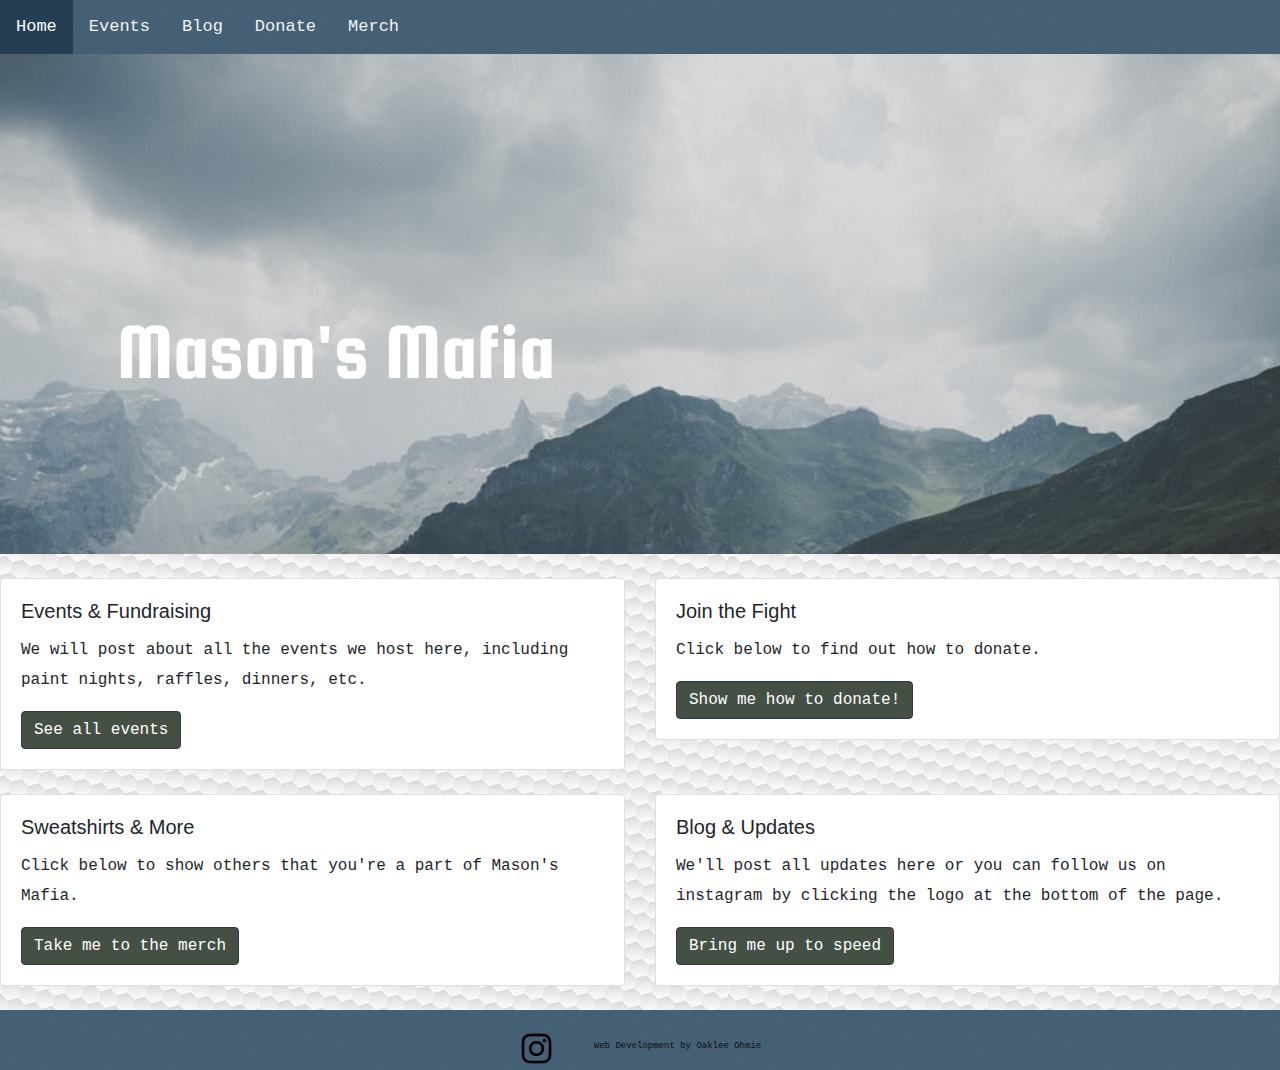
<file: index.html>
<!DOCTYPE html>
<html lang="en">

<head>
    <meta charset="UTF-8">
    <meta name="viewport" content="width=device-width, initial-scale=1.0">
    <meta http-equiv="X-UA-Compatible" content="ie=edge">
    <title>Home</title>
    <link rel="stylesheet" href="https://stackpath.bootstrapcdn.com/bootstrap/4.4.1/css/bootstrap.min.css"
        integrity="sha384-Vkoo8x4CGsO3+Hhxv8T/Q5PaXtkKtu6ug5TOeNV6gBiFeWPGFN9MuhOf23Q9Ifjh" crossorigin="anonymous">
    <link rel="stylesheet" href="./assets/style.css">
    <link rel="stylesheet" href="fontawesome-free-5.12.1-web/css/all.css">
    <link href="https://fonts.googleapis.com/css?family=Squada+One|Teko&display=swap" rel="stylesheet">
</head>

<body>
    <div class=".container-fluid">
        <header>
            <div class="topnav" id="myTopnav">
                <a href="index.html" class="active">Home</a>
                <a href="events.html">Events</a>
                <a href="blog.html">Blog</a>
                <a href="gofundme.html">Donate</a>
                <a href="merch.html">Merch</a>
            </div>
            <div class="row landing">

                <div class="col-md-6  welcome">
                    <h2 class="title">Mason's Mafia</h2>
                </div>
            </div>
        </header>
        <br>
        <div class="row">
            <div class="col-sm">
                <div class="card">
                    <div class="card-body">
                        <h5 class="card-title">Events & Fundraising
                        </h5>
                        <p class="card-text">We will post about all the events we host here, including paint nights,
                            raffles, dinners, etc.</p>
                        <a href="events.html" class="btn btn-dark">See all events</a>
                    </div>
                </div>
            </div>
            <div class="col-sm">
                <div class="card">
                    <div class="card-body">
                        <h5 class="card-title">Join the Fight</h5>
                        <p class="card-text">Click below to find out how to donate.</p>
                        <a href="gofundme.html" class="btn btn-dark">Show me how to donate!</a>
                    </div>
                </div>
            </div>
        </div>
        <br>
        <div class="row">
            <div class="col-sm">
                <div class="card">
                    <div class="card-body">
                        <h5 class="card-title">Sweatshirts & More</h5>
                        <p class="card-text">Click below to show others that you're a part of Mason's Mafia.</p>
                        <a href="merch.html" class="btn btn-dark">Take me to the merch</a>
                    </div>
                </div>
            </div>
            <div class="col-sm">
                <div class="card">
                    <div class="card-body">
                        <h5 class="card-title">Blog & Updates</h5>
                        <p class="card-text">We'll post all updates here or you can follow us on instagram by clicking
                            the logo at the bottom of the page.</p>
                        <a href="blog.html" class="btn btn-dark">Bring me up to speed</a>

                    </div>
                </div>
            </div>

        </div>
        <br>

    </div>


    <footer class="footer row">
        <div class="col-md-12 foot-icons">
            <a class="icons" href="https://www.instagram.com/the.mason.mafia/"><img class="ig"
                    src="./assets/images/instagram.png"></a>
            <p class="icons" style="float: left; font-size: 9px;">Web
                Development by Oaklee Ohmie
            </p>
        </div>
    </footer>
</body>

</html>
</file>
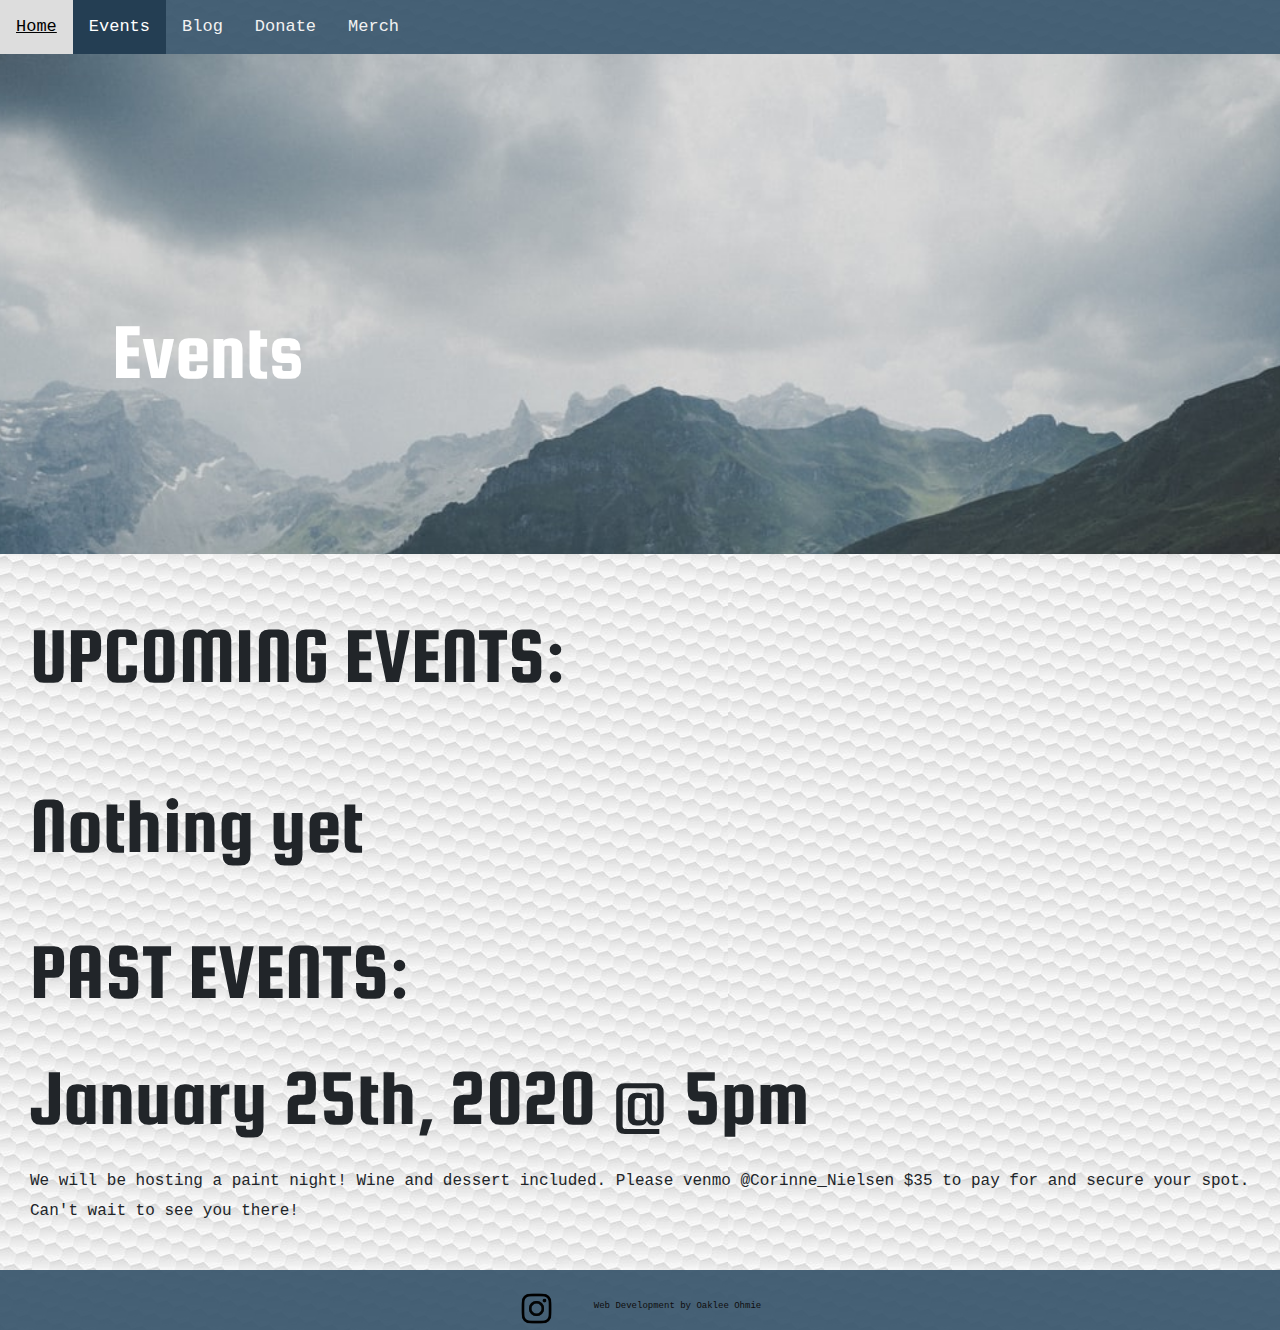
<file: events.html>
<!DOCTYPE html>
<html lang="en">

<head>
    <meta charset="UTF-8">
    <meta name="viewport" content="width=device-width, initial-scale=1.0">
    <meta http-equiv="X-UA-Compatible" content="ie=edge">
    <title>Events</title>
    <link rel="stylesheet" href="./assets/style.css">
    <link rel="stylesheet" href="https://stackpath.bootstrapcdn.com/bootstrap/4.4.1/css/bootstrap.min.css"
        integrity="sha384-Vkoo8x4CGsO3+Hhxv8T/Q5PaXtkKtu6ug5TOeNV6gBiFeWPGFN9MuhOf23Q9Ifjh" crossorigin="anonymous">
    <link rel="stylesheet" href="fontawesome-free-5.12.1-web/css/all.css">
    <link href="https://fonts.googleapis.com/css?family=Squada+One|Teko&display=swap" rel="stylesheet">
</head>

<body>


    <div class="topnav" id="myTopnav">
        <a href="index.html">Home</a>
        <a href="events.html" class="active">Events</a>
        <a href="blog.html">Blog</a>
        <a href="gofundme.html">Donate</a>
        <a href="merch.html">Merch</a>
        <a href="javascript:void(0);" class="icon" onclick="myFunction()">
            <i class="fa fa-bars"></i>
        </a>
    </div>
    <main class="bd-maasthead" id="content">
        <dv class="contain">

            <div class="row landing">

                <div class="col-md-6  welcome">
                    <h2 class="title">Events</h2>
                </div>
            </div>
            <br>
            <section class="about row">
                <div class="about-me col-md-12">
                    <h2 class="title">UPCOMING EVENTS:</h2>
                    <br>
                    <h3 class="title">Nothing yet</h3>
                </div>
            </section>
            <section class="about row">
                <div class="about-me col-md-12">
                    <h2 class="title">PAST EVENTS:</h2>
                    <h3 class="title">January 25th, 2020 @ 5pm</h3>
                    <p class="snippet">We will be hosting a paint night! Wine and dessert included. Please venmo
                        @Corinne_Nielsen $35 to pay for and secure your spot. Can't wait to see you there!
                    </p>
                </div>
            </section>
            <br>

            <footer class="footer row">
                <div class="col-md-12 foot-icons">
                    <a class="icons" href="https://www.instagram.com/the.mason.mafia/"><img class="ig"
                            src="./assets/images/instagram.png"></a>
                    <p class="icons" style="float: left; font-size: 9px;">Web Development by Oaklee Ohmie
                    </p>

                </div>
            </footer>
        </dv>
    </main>
</body>

</html>
</file>
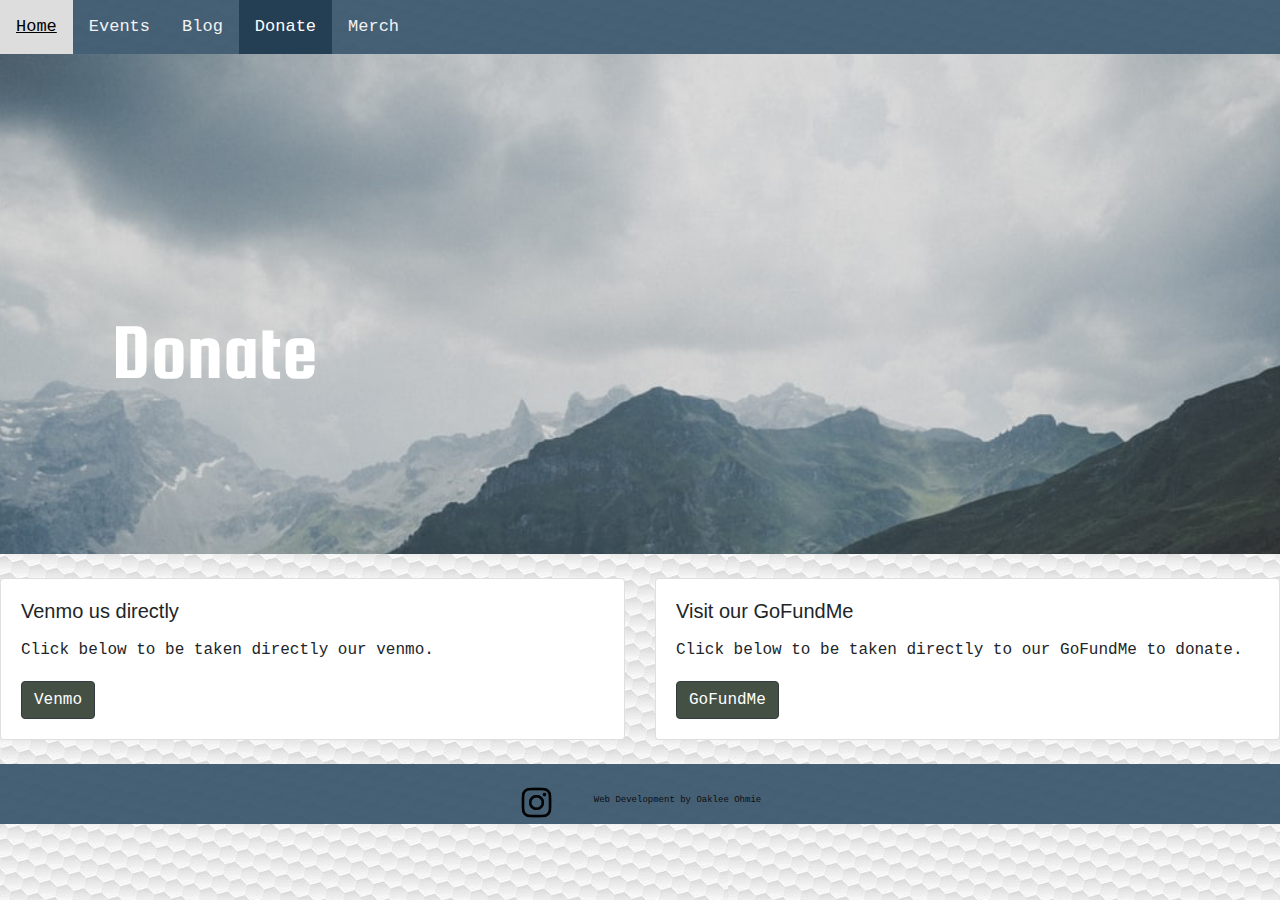
<file: gofundme.html>
<!DOCTYPE html>
<html lang="en">

<head>
    <meta charset="UTF-8">
    <meta name="viewport" content="width=device-width, initial-scale=1.0">
    <meta http-equiv="X-UA-Compatible" content="ie=edge">
    <title>Donate</title>
    <link rel="stylesheet" href="./assets/style.css">
    <link rel="stylesheet" href="https://stackpath.bootstrapcdn.com/bootstrap/4.4.1/css/bootstrap.min.css"
        integrity="sha384-Vkoo8x4CGsO3+Hhxv8T/Q5PaXtkKtu6ug5TOeNV6gBiFeWPGFN9MuhOf23Q9Ifjh" crossorigin="anonymous">
    <link rel="stylesheet" href="fontawesome-free-5.12.1-web/css/all.css">
    <link href="https://fonts.googleapis.com/css?family=Squada+One&display=swap" rel="stylesheet">
</head>

<body>
    <header>
        <div class="topnav" id="myTopnav">
            <a href="index.html">Home</a>
            <a href="events.html">Events</a>
            <a href="blog.html">Blog</a>
            <a href="gofundme.html" class="active">Donate</a>
            <a href="merch.html">Merch</a>
            <a href="javascript:void(0);" class="icon" onclick="myFunction()">
                <i class="fa fa-bars"></i>
            </a>
        </div>
        <div class="row landing">

            <div class="col-md-6  welcome">
                <h2 class="title">Donate</h2>
            </div>
        </div>
        <br>

        <div class="row">
            <div class="col-sm-6">
                <div class="card">
                    <div class="card-body">
                        <h5 class="card-title">Venmo us directly</h5>
                        <p class="card-text">Click below to be taken directly our venmo.</p>
                        <a href="https://venmo.com/Corinne-Nielsen" class="btn btn-dark">Venmo</a>
                    </div>
                </div>
            </div>
            <div class="col-sm-6">
                <div class="card">
                    <div class="card-body">
                        <h5 class="card-title">Visit our GoFundMe</h5>
                        <p class="card-text">Click below to be taken directly to our GoFundMe to donate.</p>
                        <a href="https://www.gofundme.com/f/mason-amp-family" class="btn btn-dark">GoFundMe</a>
                    </div>
                </div>
            </div>
        </div>
        <br>

        <footer class="footer row">
            <div class="col-md-12 foot-icons">
                <a class="icons" href="https://www.instagram.com/the.mason.mafia/"><img class="ig"
                        src="./assets/images/instagram.png"></a>
                <p class="icons" style="float: left; font-size: 9px;">Web
                    Development by Oaklee Ohmie
                </p>
            </div>
        </footer>
</body>

</html>
</file>
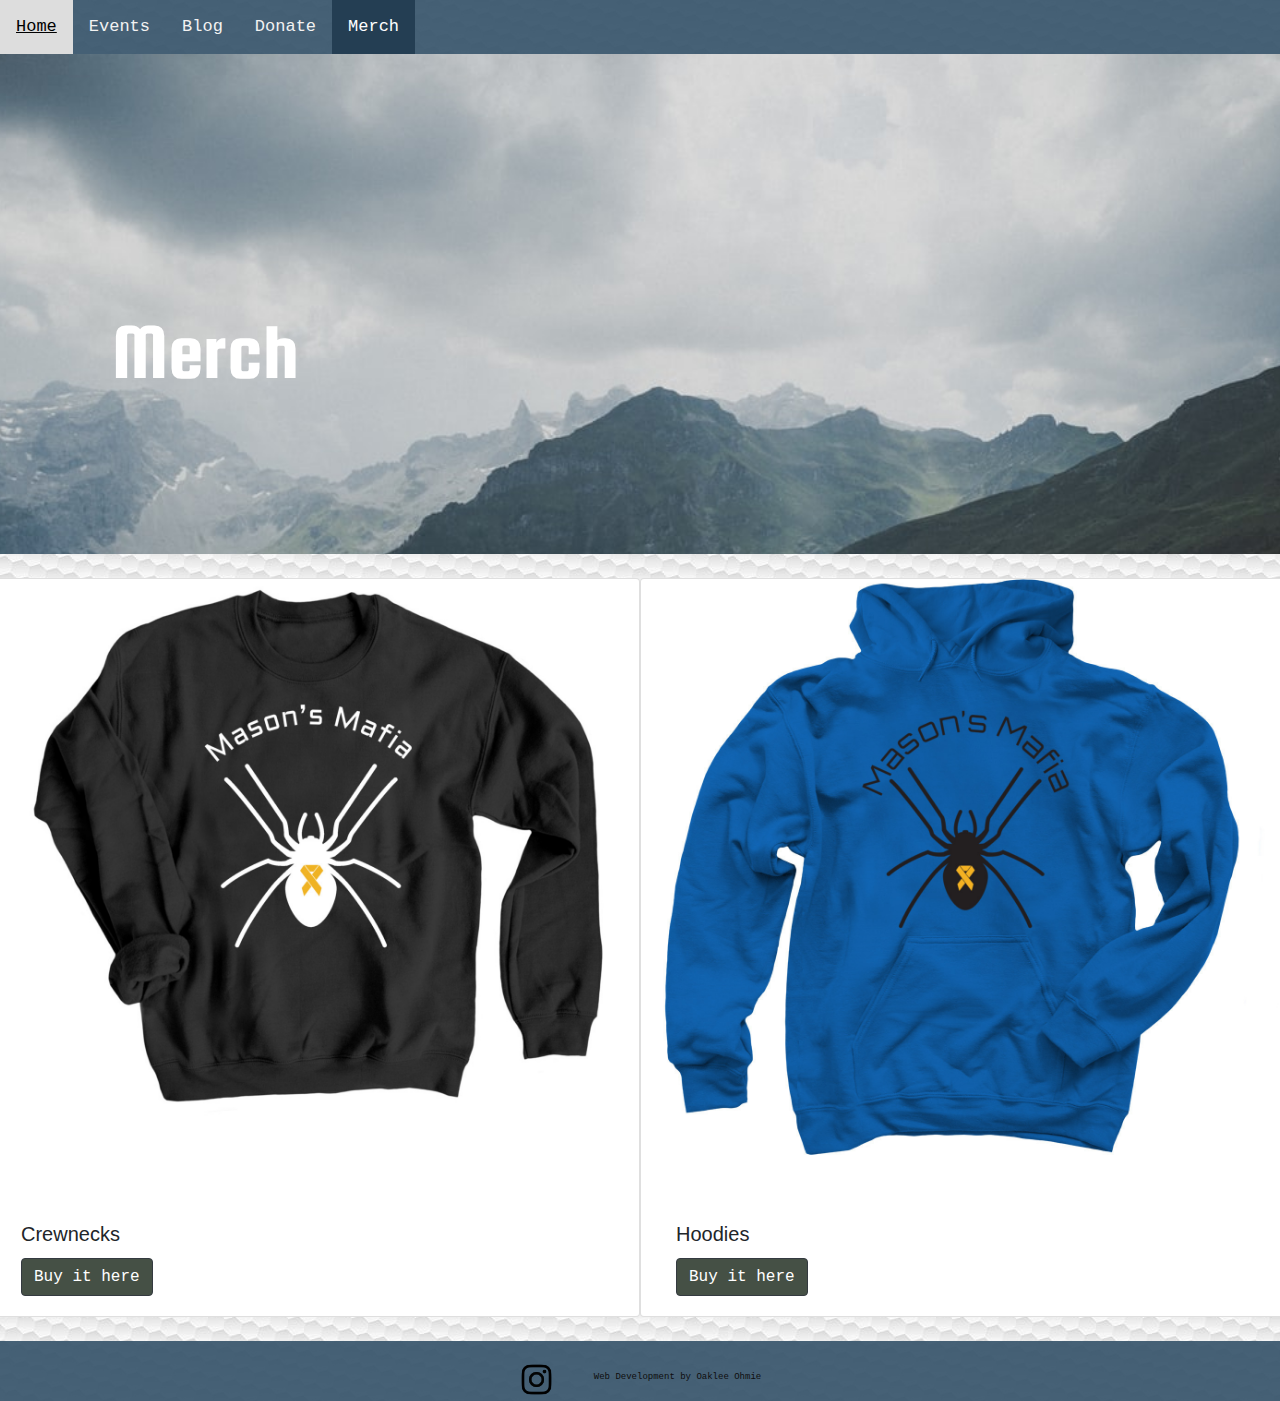
<file: merch.html>
<!DOCTYPE html>
<html lang="en">

<head>
    <meta charset="UTF-8">
    <meta name="viewport" content="width=device-width, initial-scale=1.0">
    <meta http-equiv="X-UA-Compatible" content="ie=edge">
    <title>Merch</title>
    <link rel="stylesheet" href="./assets/style.css">
    <link rel="stylesheet" href="https://stackpath.bootstrapcdn.com/bootstrap/4.4.1/css/bootstrap.min.css"
        integrity="sha384-Vkoo8x4CGsO3+Hhxv8T/Q5PaXtkKtu6ug5TOeNV6gBiFeWPGFN9MuhOf23Q9Ifjh" crossorigin="anonymous">
    <link rel="stylesheet" href="fontawesome-free-5.12.1-web/css/all.css">
    <link href="https://fonts.googleapis.com/css?family=Squada+One&display=swap" rel="stylesheet">
</head>

<body>
    <header>
        <div class="topnav" id="myTopnav">
            <a href="index.html">Home</a>
            <a href="events.html">Events</a>
            <a href="blog.html">Blog</a>
            <a href="gofundme.html">Donate</a>
            <a href="merch.html" class="active">Merch</a>
            <a href="javascript:void(0);" class="icon" onclick="myFunction()">
                <i class="fa fa-bars"></i>
            </a>
        </div>
        <div class="row landing">

            <div class="col-md-6  welcome">
                <h2 class="title">Merch</h2>
            </div>

        </div>
    </header>
    <br>
    <div class="row">
        <div class="card col-md-6 reponsive" style="width: 18rem;">
            <img src="./assets/images/black-sweatshirt.JPG" class="card-img-top" alt="black sweatshirt">
            <div class="card-body">
                <h5 class="card-title">Crewnecks</h5>
                <a href="https://www.bonfire.com/masons-mafia-sweatshirts-1/" class="btn btn-dark">Buy it here</a>
            </div>
        </div>
        <div class="card col-md-6 responsive" style="width: 18rem;">
            <img src="./assets/images/blue-sweatshirt.JPG" class="card-img-top" alt="black sweatshirt">
            <div class="card-body">
                <h5 class="card-title">Hoodies</h5>
                <a href="https://www.bonfire.com/masons-mafia-sweatshirts/" class="btn btn-dark">Buy it here</a>
            </div>
        </div>
    </div>
    <br>

    <footer class="footer row">
        <div class="col-md-12 foot-icons">
            <a class="icons" href="https://www.instagram.com/the.mason.mafia/"><img class="ig"
                    src="./assets/images/instagram.png"></a>
            <p class="icons" style="float: left; font-size: 9px;">Web
                Development by Oaklee Ohmie
            </p>
        </div>
    </footer>
</body>

</html>
</file>
<file: assets/style.css>
.title {
    margin-top: 30px;
    margin-bottom: 50px;
    font-family: 'Squada One', cursive;
    font-size: 80px;
}
body {
    background-image: url("../assets/images/background-image.jpg");
    
}
.responsive {
    max-width: 100%;
    height: auto;
  }
  .topnav {
    background-color: rgba(55, 84, 107, 0.925);
    overflow: hidden;
  }

  .topnav a {
    float: left;
    display: block;
    color: #f2f2f2;
    text-align: center;
    padding: 14px 16px;
    text-decoration: none;
    font-size: 17px;
  }
  
 
  .topnav a:hover {
    background-color: #ddd;
    color: black;
  }
  
  .topnav a.active {
    background-color: rgba(33, 59, 80, 0.925);
    color: white;
  }
  
  .topnav .icon {
    display: none;
  }
.card-body {
    border-radius: 15px;
}
footer {
    background-color: rgba(55, 84, 107, 0.925);
    height: 60px;
    font-family: 'Squada One', cursive;
    font-size: 10px;
    color: rgb(14, 13, 13);
}
h1, h2, h3, h4{
    font-family: 'Montserrat', sans-serif;
    font-weight: 500;
}
h1{
    font-size: 40px;
}
h2{
    font-size: 34px;
}
h3{
    font-size: 28px;
}
p{
    font-family: 'Roboto Mono', monospace; 
}
/* navbar */
a{
    text-decoration: none;
    color: rgba(255, 255, 255, 0.5);
    font-family: 'Roboto Mono', monospace;
}
a:hover{
    color: whitesmoke;
}
.navbar{
    height: 90px;
    padding:  0 10%;
    position: fixed;
    top: 0;
    width: 100%;
    z-index: 100;
    color: white;
}
.landing{
    background-image: url("./images/landing.jpeg");
    background-size: cover;
    height: 500px;
    padding:200px 7rem;
}
.welcome{
    padding: 20px ;
    color: white;
    line-height: 30px;
}
.title{
    margin-bottom: 20px;
}
.snippet {
    margin-bottom: 20px;
    font-family: 'Roboto Mono', monospace;
}
button{
font-family: 'Teko', sans-serif;
}

p{
    line-height: 30px;  
}
.w-i-d {
    text-align: center;
    display: flex;
    flex-direction: column;
    margin-bottom: 5rem;
}
.overlay{
  
    top: 0;
    bottom: 0;
    left: 0;
    right: 0;
    height: 100%;
    width: 100%;
    opacity: 0;
    transition: .5s ease;
    background-color: rgba(100, 100, 100, 0.795);
    z-index: 100;
    display: flex;
    flex-direction: column;
    justify-content: center;
    text-align: center;
}
.overlay-text{
    text-decoration: none;
    font-family: 'Montserrat', sans-serif;
    font-size: 25px;
    font-weight: 400;
}
.overlay:hover{
    cursor: pointer;
    opacity: 1;  
    
}
.btn-dark {
    background-color: rgb(69, 80, 69) !important;
    
}
.ig {
    height: 35px;
    width: 35px;
}
.foot-icons{ /* div */
    height: 100%;
    display: flex;
    padding: auto 7rem;
    justify-content: center;
}
.icons{
    height: 30%;
    width: auto;
    margin: auto 20px;
}
.credit {
color: grey;}
.about {
    padding-left: 30px;
    padding-right: 30px;
}
</file>
